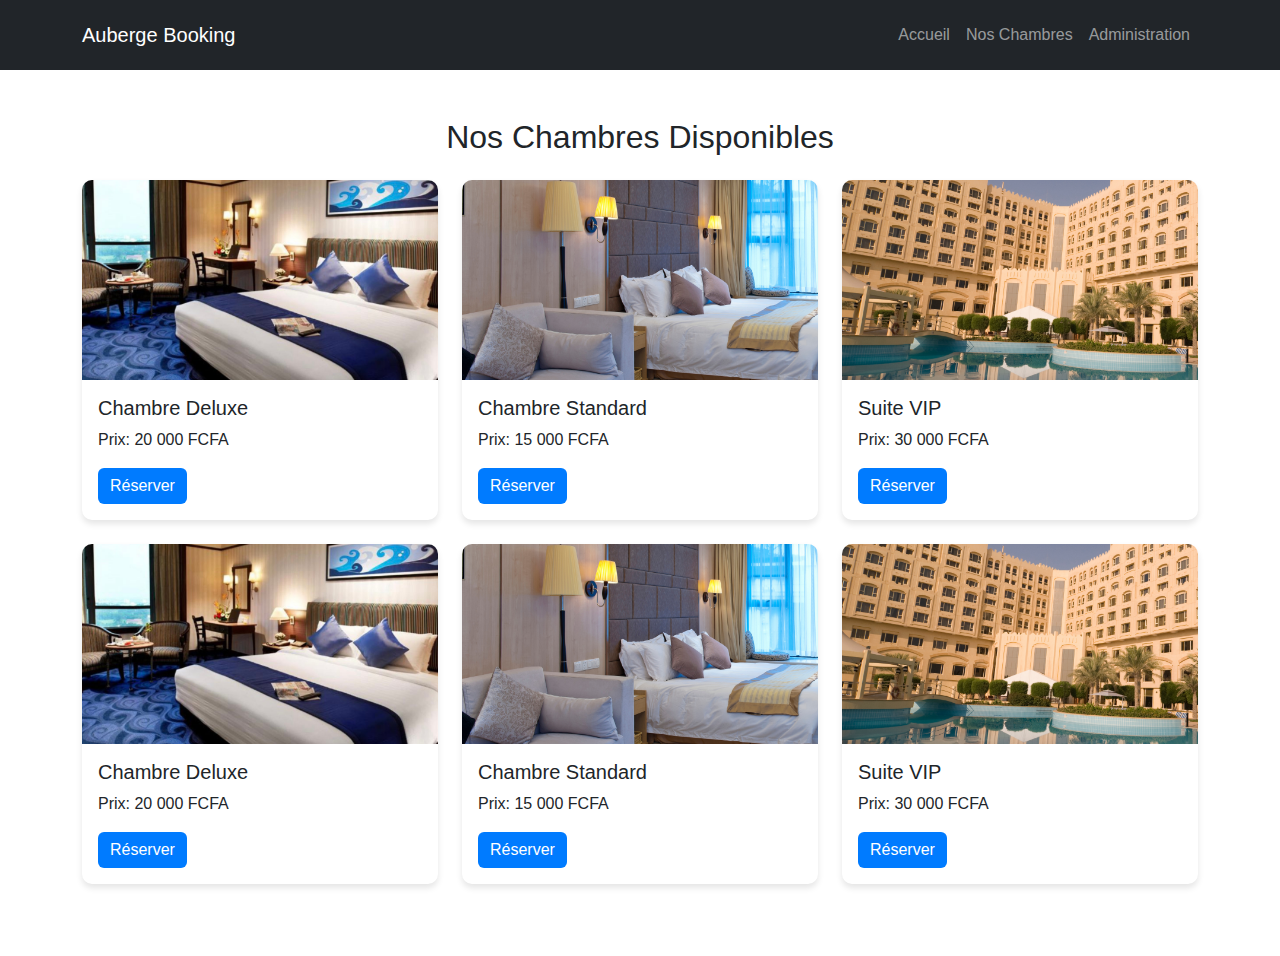
<file: index.html>
<!DOCTYPE html>
<html lang="fr">
<head>
    <meta charset="UTF-8">
    <meta name="viewport" content="width=device-width, initial-scale=1.0">
    <title>Réservation d'Auberge</title>
    <link rel="stylesheet" href="https://cdn.jsdelivr.net/npm/bootstrap@5.3.0/dist/css/bootstrap.min.css">
    <link rel="stylesheet" href="styles.css">
</head>
<body>
    <!-- Navigation -->
    <nav class="navbar navbar-expand-lg navbar-dark bg-dark">
        <div class="container">
            <a class="navbar-brand" href="#">Auberge Booking</a>
            <button class="navbar-toggler" type="button" data-bs-toggle="collapse" data-bs-target="#navbarNav">
                <span class="navbar-toggler-icon"></span>
            </button>
            <div class="collapse navbar-collapse" id="navbarNav">
                <ul class="navbar-nav ms-auto">
                    <li class="nav-item"><a class="nav-link" href="#">Accueil</a></li>
                    <li class="nav-item"><a class="nav-link" href="#chambres">Nos Chambres</a></li>
                    <li class="nav-item"><a class="nav-link" href="login.html">Administration</a></li>
                </ul>
            </div>
        </div>
    </nav>
    
    <!-- Section des chambres -->
    <section id="chambres" class="py-5">
        <div class="container">
            <h2 class="text-center mb-4">Nos Chambres Disponibles</h2>
            <div class="row" id="chambre-list">
                <!-- Les chambres seront insérées ici par JavaScript -->
            </div>
        </div>
    </section>
    <!-- Fenêtre modale de réservation -->
<div class="modal fade" id="reservationModal" tabindex="-1" aria-labelledby="reservationModalLabel" aria-hidden="true">
    <div class="modal-dialog">
        <div class="modal-content">
            <div class="modal-header">
                <h5 class="modal-title" id="reservationModalLabel">Réserver une chambre</h5>
                <button type="button" class="btn-close" data-bs-dismiss="modal" aria-label="Fermer"></button>
            </div>
            <div class="modal-body">
                <form id="reservationForm">
                    <div class="mb-3">
                        <label for="chambreNom" class="form-label">Chambre sélectionnée</label>
                        <input type="text" class="form-control" id="chambreNom" name="chambreNom" readonly>
                    </div>
                    <div class="mb-3">
                        <label for="nomClient" class="form-label">Votre Nom</label>
                        <input type="text" class="form-control" id="nomClient" name="nomClient" required>
                    </div>
                    <div class="mb-3">
                        <label for="emailClient" class="form-label">Votre Email</label>
                        <input type="email" class="form-control" id="emailClient" name="emailClient" required>
                    </div>
                    <div class="mb-3">
                        <label for="dateArrivee" class="form-label">Date d'arrivée</label>
                        <input type="date" class="form-control" id="dateArrivee" name="dateArrivee" required>
                    </div>
                    <div class="mb-3">
                        <label for="dateDepart" class="form-label">Date de départ</label>
                        <input type="date" class="form-control" id="dateDepart" name="dateDepart" required>
                    </div>
                    <button type="submit" class="btn btn-primary">Confirmer la réservation</button>
                </form>
            </div>
        </div>
    </div>
</div>

    <script src="script.js"></script>
    <script src="https://cdn.jsdelivr.net/npm/bootstrap@5.3.0/dist/js/bootstrap.bundle.min.js"></script>
</body>
</html>
</file>
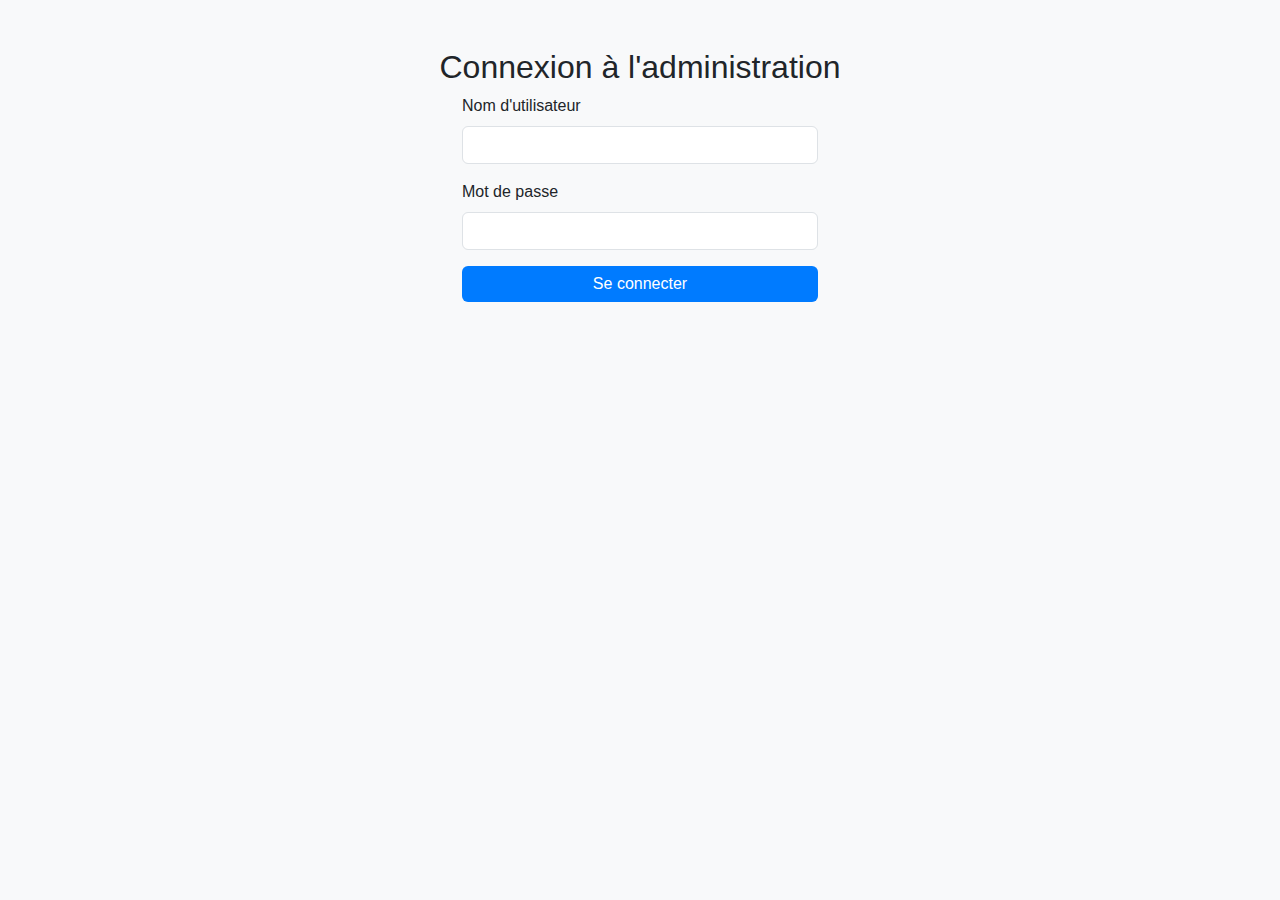
<file: dashboard.html>
<!DOCTYPE html>
<html lang="fr">
<head>
    <meta charset="UTF-8">
    <meta name="viewport" content="width=device-width, initial-scale=1.0">
    <title>Tableau de bord - Administration</title>
    <link rel="stylesheet" href="https://cdn.jsdelivr.net/npm/bootstrap@5.3.0/dist/css/bootstrap.min.css">
    <link rel="stylesheet" href="styles.css">
</head>
<body>
    <nav class="navbar navbar-dark bg-dark">
        <div class="container">
            <a class="navbar-brand" href="#">Tableau de Bord</a>
            <button id="logout" class="btn btn-danger">Déconnexion</button>
        </div>
    </nav>

    <div class="container mt-4">
        <h2>Bienvenue sur le tableau de bord</h2>
        <p><h3>Liste des Réservations</h3>
            <table class="table">
                <thead>
                    <tr>
                        <th>Chambre</th>
                        <th>Nom</th>
                        <th>Email</th>
                        <th>Date d'Arrivée</th>
                        <th>Date de Départ</th>
                        <th>Action</th>
                    </tr>
                </thead>
                <tbody id="reservations-list">
                    <!-- Les réservations seront insérées ici par JavaScript -->
                </tbody>
            </table>
            
            </p>

        <!-- Zone d'affichage des réservations -->
        <div id="reservations-list" class="mt-4"></div>
    </div>

    <script src="script.js"></script>
</body>
</html>
</file>
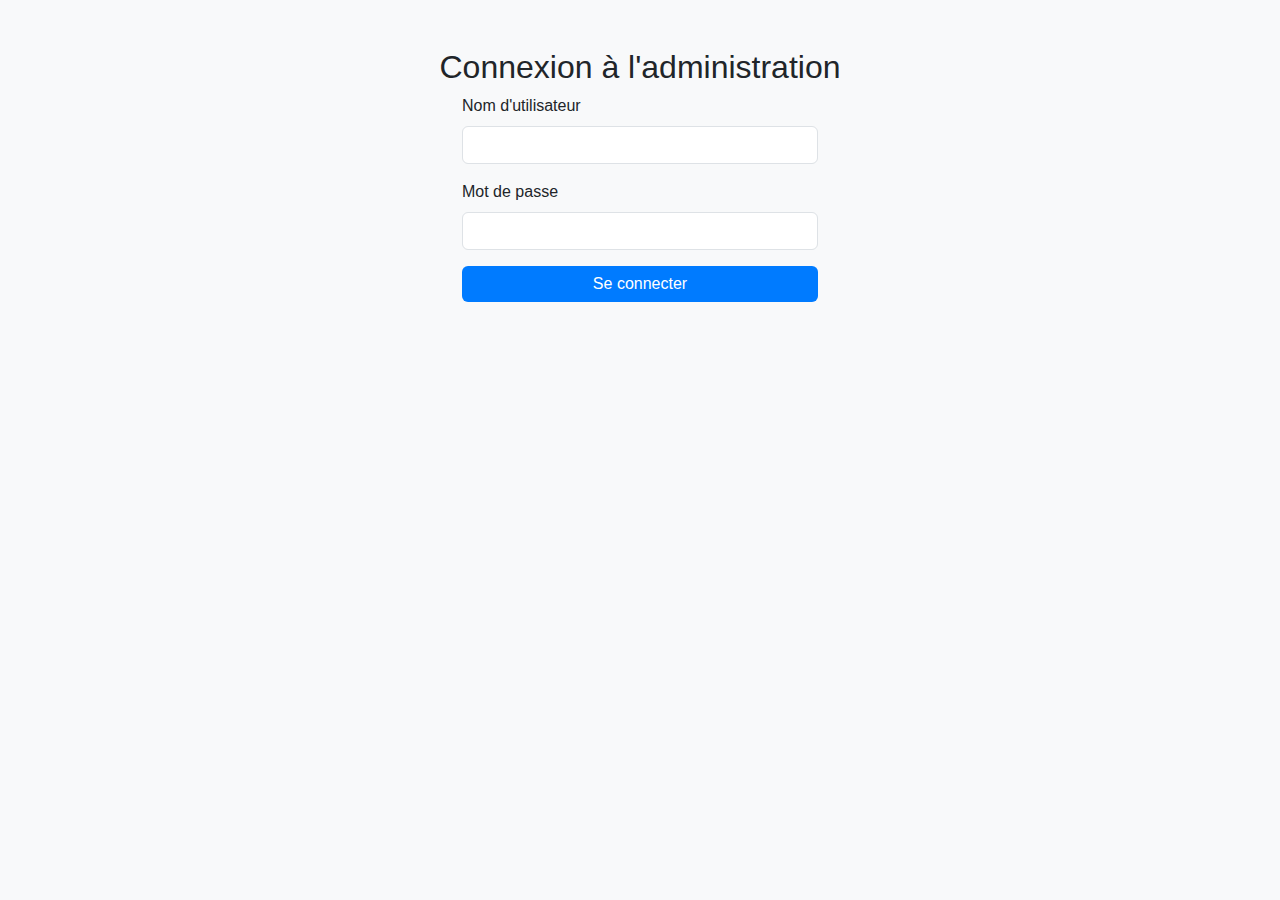
<file: login.html>
<!DOCTYPE html>
<html lang="fr">
<head>
    <meta charset="UTF-8">
    <meta name="viewport" content="width=device-width, initial-scale=1.0">
    <title>Connexion - Administration</title>
    <link rel="stylesheet" href="https://cdn.jsdelivr.net/npm/bootstrap@5.3.0/dist/css/bootstrap.min.css">
    <link rel="stylesheet" href="styles.css">
</head>
<body>
    <div class="container mt-5">
        <h2 class="text-center">Connexion à l'administration</h2>
        <div class="row justify-content-center">
            <div class="col-md-4">
                <form id="login-form">
                    <div class="mb-3">
                        <label for="username" class="form-label">Nom d'utilisateur</label>
                        <input type="text" id="username" class="form-control" required>
                    </div>
                    <div class="mb-3">
                        <label for="password" class="form-label">Mot de passe</label>
                        <input type="password" id="password" class="form-control" required>
                    </div>
                    <button type="submit" class="btn btn-primary w-100">Se connecter</button>
                </form>
            </div>
        </div>
    </div>

    <script src="script.js"></script>
</body>
</html>
</file>
<file: styles.css>
/* Réinitialisation et styles globaux */
body {
    font-family: Arial, sans-serif;
    background-color: #f8f9fa;
    margin: 0;
    padding: 0;
}

/* Navigation */
.navbar {
    padding: 15px;
}

/* Section des chambres */
#chambres {
    padding: 50px 0;
    background-color: #ffffff;
}

/* Cartes des chambres */
.card {
    border: none;
    border-radius: 10px;
    box-shadow: 0px 4px 6px rgba(0, 0, 0, 0.1);
    transition: transform 0.3s ease-in-out;
}

.card:hover {
    transform: scale(1.05);
}

.card img {
    border-top-left-radius: 10px;
    border-top-right-radius: 10px;
    height: 200px;
    object-fit: cover;
}

/* Boutons */
.btn-primary {
    background-color: #007bff;
    border: none;
    transition: background-color 0.3s ease-in-out;
}

.btn-primary:hover {
    background-color: #0056b3;
}

/* Responsive */
@media (max-width: 768px) {
    .card {
        margin-bottom: 20px;
    }
}
</file>
